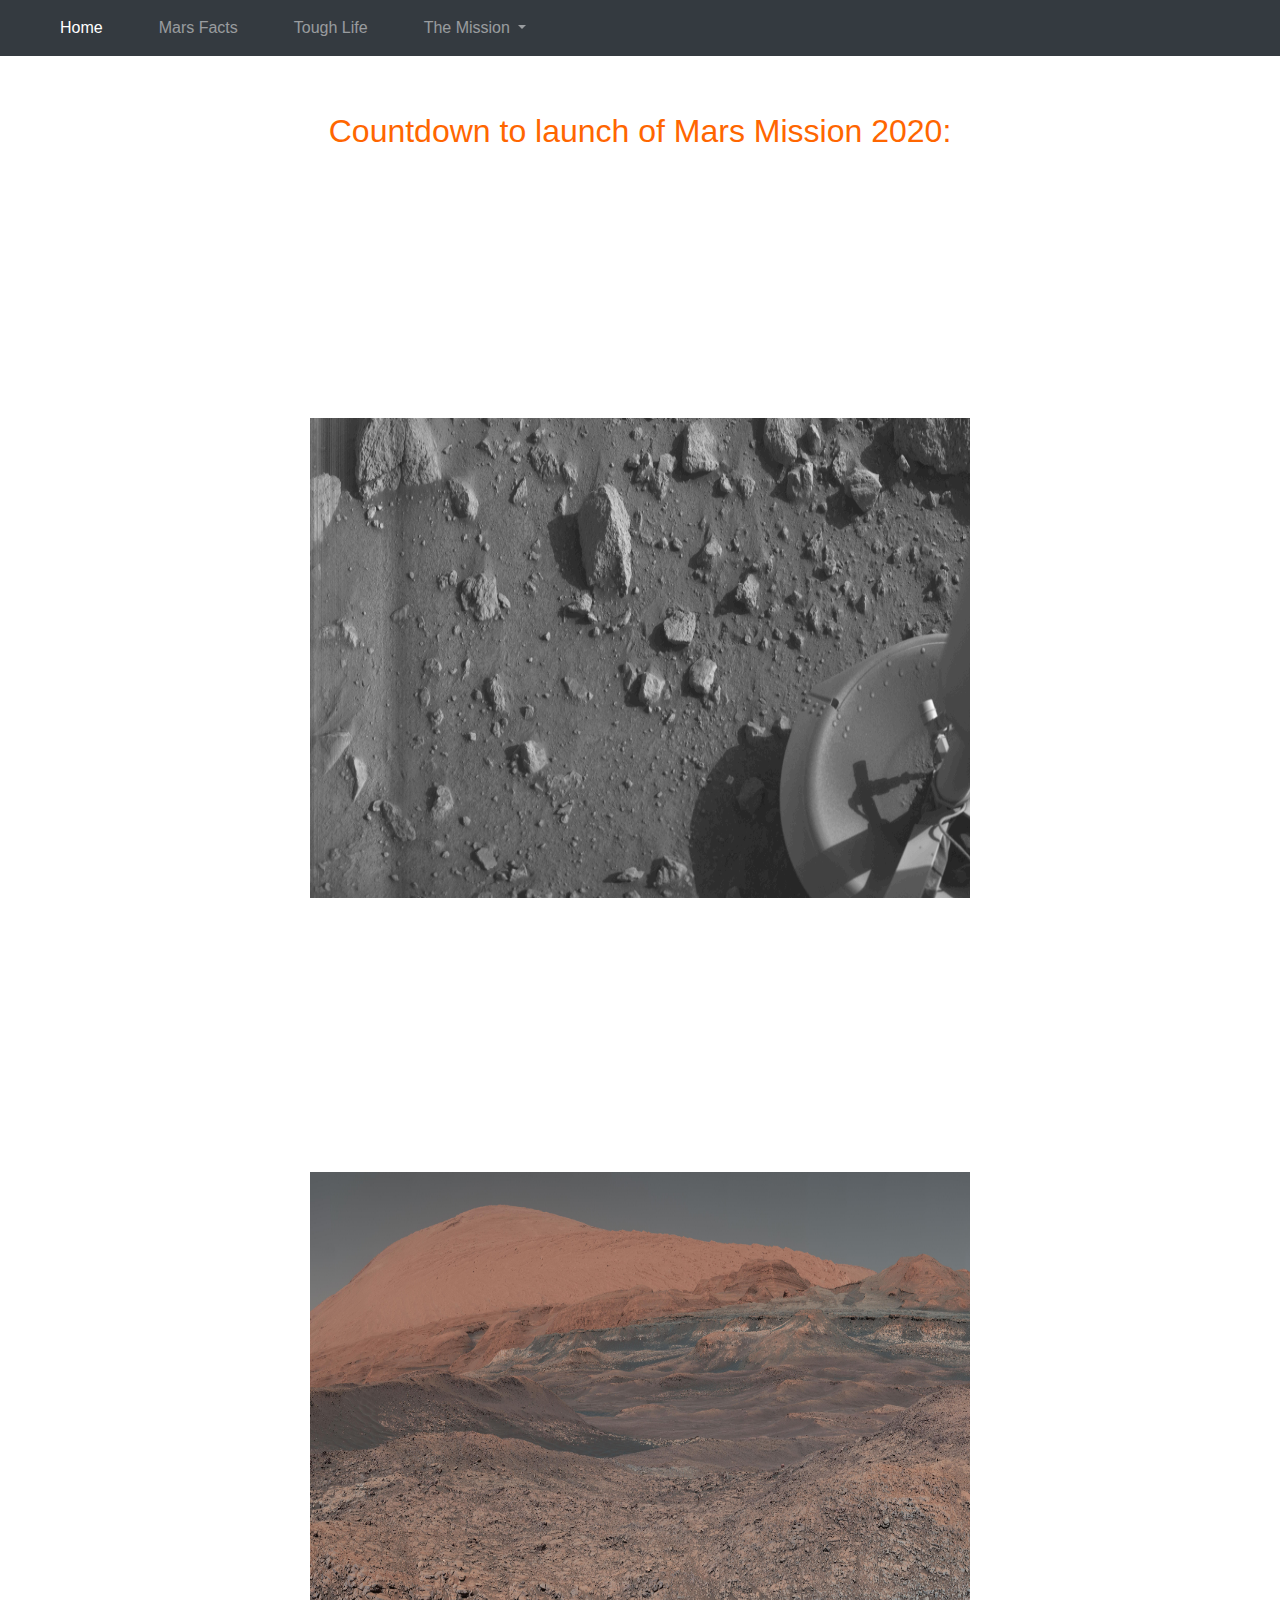
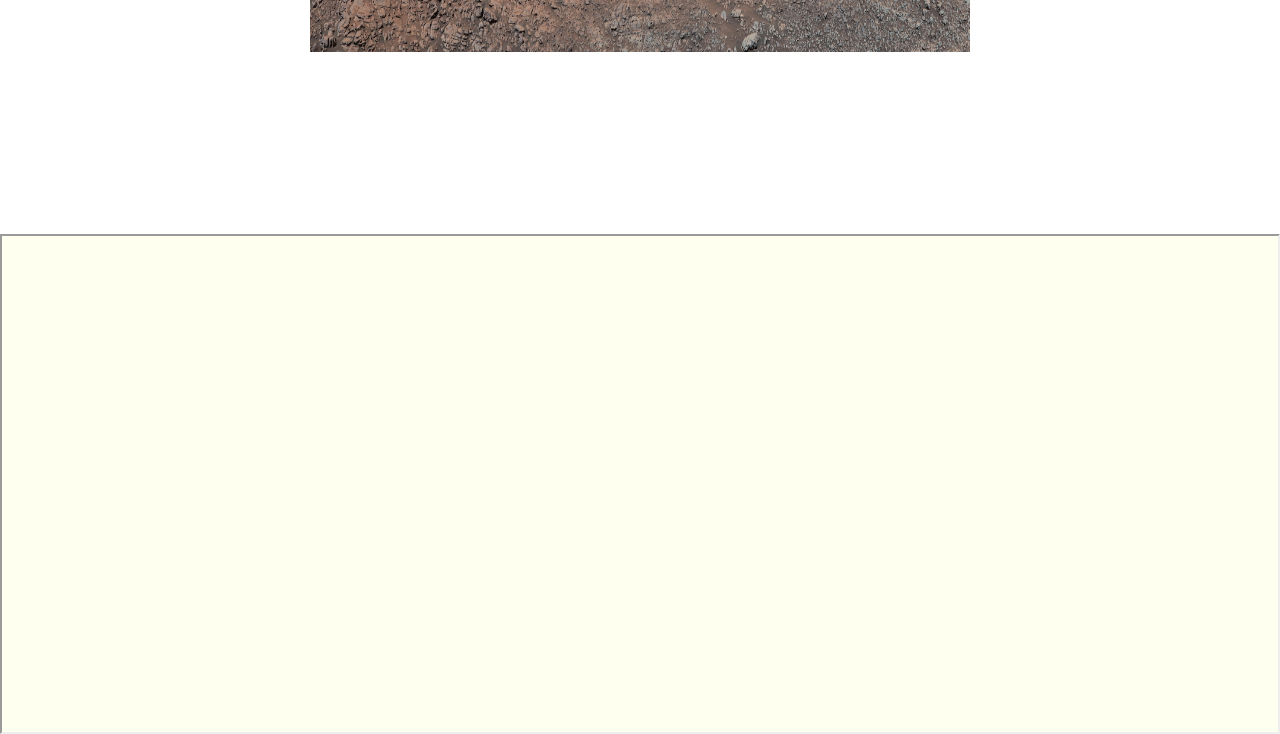
<file: Exploration.html>
<!DOCTYPE html>
<html lang="eng">
  <head>
    <meta charset="utf-8">
    <meta http-equiv="X-UA-Compatible" content="IE=edge">
    <meta name="viewport" content="width=device-width, initial-scale=1" "shrink-to-fit=yes">

    <title>Error 303 Life not found</title>

    <!-- Styles: Bootstrap, then CSS on top -->
    <link rel="stylesheet" href="https://stackpath.bootstrapcdn.com/bootstrap/4.1.3/css/bootstrap.min.css" crossorigin="anonymous">
    <link rel="stylesheet" type="text/css" href="./Mission_styles.css">
  </head>

  <body>
    <!-- add the navogation bar with bootstrap -->
    <nav class="navbar navbar-expand-lg navbar-dark bg-dark">
      <a class="navbar-brand" href="#"></a>
      <button class="navbar-toggler" type="button" data-toggle="collapse" data-target="#navbarSupportedContent" aria-controls="navbarSupportedContent" aria-expanded="false" aria-label="Toggle navigation">
        <span class="navbar-toggler-icon"></span>
      </button>

      <div class="collapse navbar-collapse" id="navbarSupportedContent">
        <ul class="navbar-nav mr-auto">
          <li class="nav-item active">
            <a class="nav-link" href="./index.html">Home</a>
          </li>
          <li class="nav-item">
            <a class="nav-link" href="./Mars.html">Mars Facts</a>
          </li>
          <li clas= "nav-item">
            <a class="nav-link" href="./Life.html">Tough Life </a>
          </li>
          <li class="nav-item dropdown">
            <a class="nav-link dropdown-toggle" href="#" id="navbarDropdown" role="button" data-toggle="dropdown" aria-haspopup="true" aria-expanded="false">
              The Mission
            </a>
            <div class="dropdown-menu" aria-labelledby="navbarDropdown">
              <a class="dropdown-item" href="./Exploration.html">Exploration<span class="sr-only">(current)</span></a>
              <a class="dropdown-item" href="./Terraforming.html">Terraformation</a>
              <div class="dropdown-divider"></div>
              <a class="dropdown-item" href="./Subscription.html">Subscribe for Mission Updates!</a>
            </div>
          </li>
        </ul>
      </div>
    </nav>


    <div>
      <h2>Humanity's mission to explore Mars</h2>

      <!-- Countdown to launch -->
      <h4> Countdown to launch of Mars Mission 2020: </h4>
      <h4 id="launch countdown"></h4>

      <script>
        // Set the date we're counting down to
        var countDownDate = new Date("Jul 17, 2020 21:00:00").getTime();

        // Update the count down every 1 second
        var x = setInterval(function() {

        // Get today's date and time
        var now = new Date().getTime();

        // Find the distance between now and the count down date
        var distance = countDownDate - now;

        // Time calculations for days, hours, minutes and seconds
        var days = Math.floor(distance / (1000 * 60 * 60 * 24));
        var hours = Math.floor((distance % (1000 * 60 * 60 * 24)) / (1000 * 60 * 60));
        var minutes = Math.floor((distance % (1000 * 60 * 60)) / (1000 * 60));
        var seconds = Math.floor((distance % (1000 * 60)) / 1000);

        // Display the result in the element with id="demo"
        document.getElementById("launch countdown").innerHTML = days + "d " + hours + "h "
        + minutes + "m " + seconds + "s ";

        // When the count down is finished, write result
        if (distance < 0) {
          clearInterval(x);
          document.getElementById("launch countdown").innerHTML = "LIFTOFF!";
          }
        }, 1000);
      </script>


    </div>

    <div>
      <p>
        Let's face it. Mars has always fascinated us.
        <br>
        <br>
        It took some serious technological advancements to seriously consider a visit to Mars, though.
        <br>
        Since the launch of the first attempted mission to fly by Mars in 1960
        by the Soviet Union, there has been a multitude of further mission to
        explore the red planet. While many of these missions failed, there
        have by now been many successful steps to further our knowledge.
        <br>
        <br>
        Notably, the first human product to land on Mars, the Mars 3 lander in 1971, sadly
        lost contact to Earth only seconds after it landed and started to transmit. Also
        in 1971, the first fully successful orbiter, Mariner 9, was deactivated after an
        astonishing 516 days in Mars' orbit.
        <br>
        The first solid data transmission from the surface of Mars was brought to us
        by the Viking 1 lander in 1975. This gave us the <i> very first clear image </i>
        from the surface of the red planet - albeit in black & white.
        <img src="Mars_Viking.png" alt="Viking 1 first ever picture">
        <br>
        <br>
        Overall, 19 missions have successfully explored Mars and 8 exploratory sondes are still operational.
        <br>
        <br>
        Of course, the most beloved of these are the famous Mars rovers, sturdy looking vehicles that
        fearlessly explore the territory, sending home sme truly otherworldly imagery:
        </p>

      <img src="rover1.jpg" alt="panoroma">

        <br>
        And it doesn't end here! The next missions are already being planned. The newest, Rosalind Franklin, will launch in July 2020!

        <br>
        While we wait, why not explore the surface of Mars yourself, using Google Mars:
        </p>

<div class="contrast">
        <iframe id="inlineFrame Google Mars"
          title="Inline Frame Google Mars"
          width=100%
          height="500"
          background="grey"
          src="https://www.google.com/mars/#lat=-8.285436&lon=-95.392086">
        </iframe>
</div>
    </div>

</body>

</html>
</file>
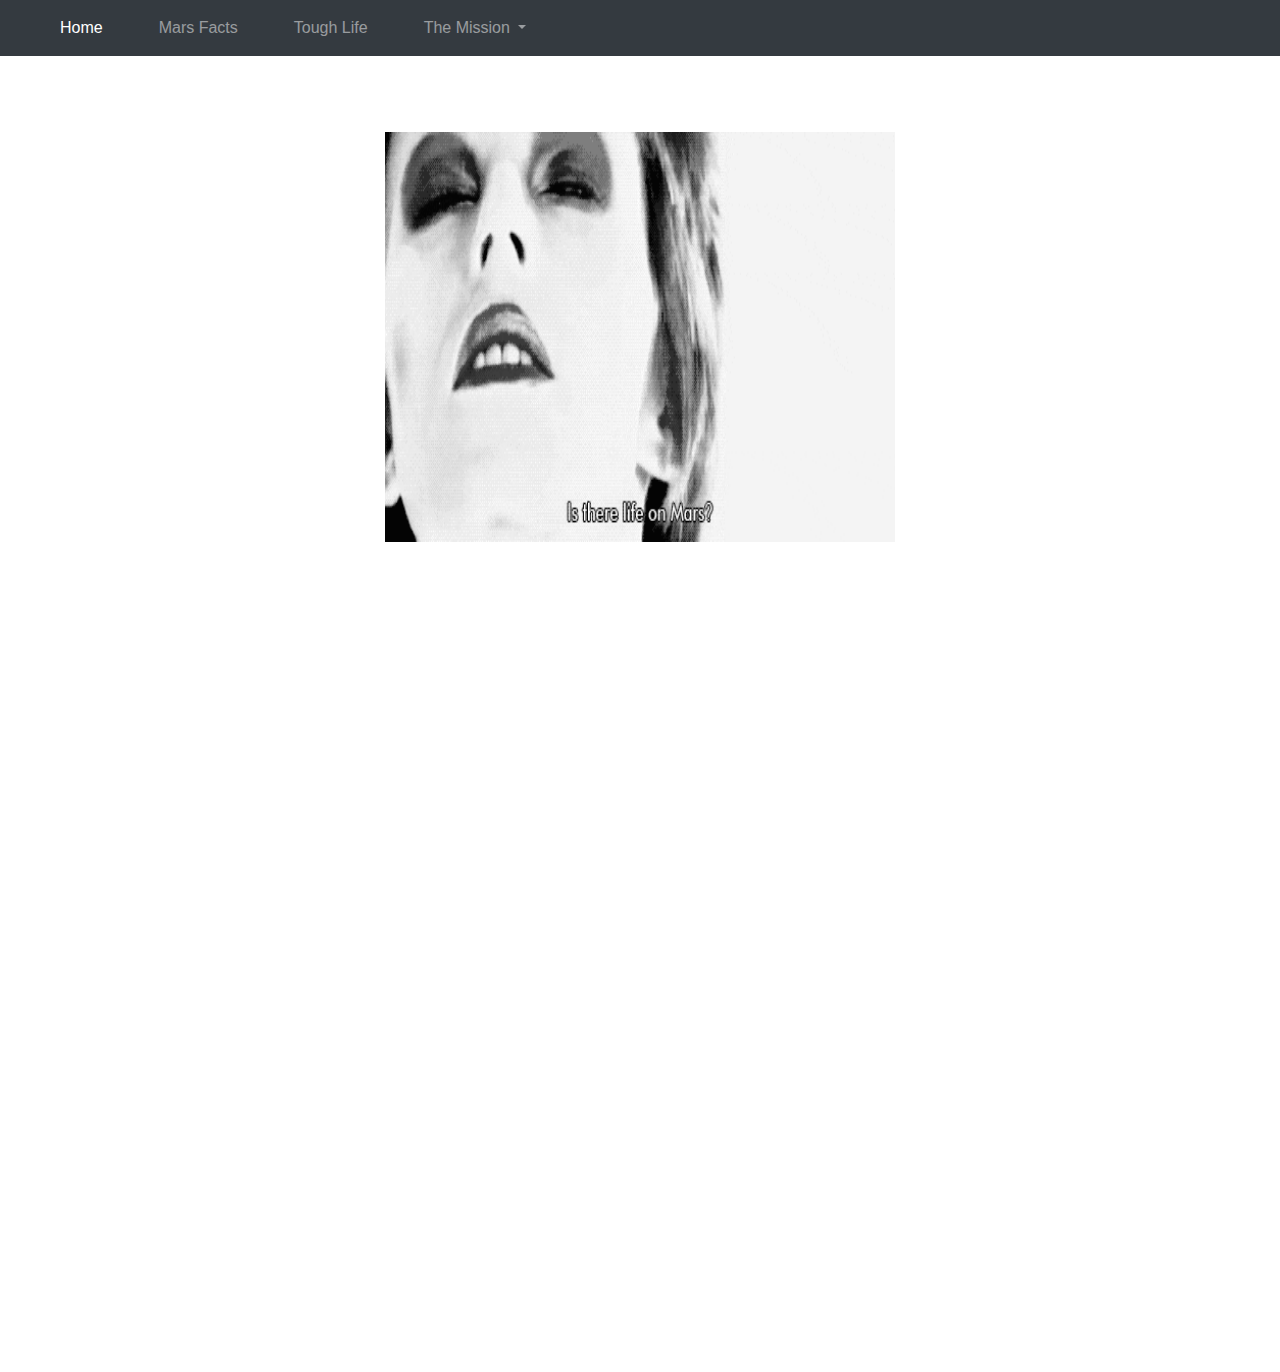
<file: Life.html>
<!DOCTYPE html>
<html lang="eng">
  <head>
    <meta charset="utf-8">
    <meta http-equiv="X-UA-Compatible" content="IE=edge">
    <meta name="viewport" content="width=device-width, initial-scale=1" "shrink-to-fit=yes">

    <title>Error 303 Life not found</title>

    <!-- Styles: Bootstrap, then CSS on top -->
    <link rel="stylesheet" href="https://stackpath.bootstrapcdn.com/bootstrap/4.1.3/css/bootstrap.min.css" crossorigin="anonymous">
    <link rel="stylesheet" type="text/css" href="./Life_styles.css">
  </head>

  <body>
    <!-- add the navogation bar with bootstrap -->
    <nav class="navbar navbar-expand-lg navbar-dark bg-dark">
      <a class="navbar-brand" href="#"></a>
      <button class="navbar-toggler" type="button" data-toggle="collapse" data-target="#navbarSupportedContent" aria-controls="navbarSupportedContent" aria-expanded="false" aria-label="Toggle navigation">
        <span class="navbar-toggler-icon"></span>
      </button>

      <div class="collapse navbar-collapse" id="navbarSupportedContent">
        <ul class="navbar-nav mr-auto">
          <li class="nav-item active">
            <a class="nav-link" href="./index.html">Home </a>
          </li>
          <li class="nav-item">
            <a class="nav-link" href="./Mars.html">Mars Facts</a>
          </li>
          <li clas= "nav-item">
            <a class="nav-link" href="./Life.html">Tough Life <span class="sr-only">(current)</span></a>
          </li>
          <li class="nav-item dropdown">
            <a class="nav-link dropdown-toggle" href="#" id="navbarDropdown" role="button" data-toggle="dropdown" aria-haspopup="true" aria-expanded="false">
              The Mission
            </a>
            <div class="dropdown-menu" aria-labelledby="navbarDropdown">
              <a class="dropdown-item" href="./Exploration.html">Exploration</a>
              <a class="dropdown-item" href="./Terraforming.html.html">Terraformation</a>
              <div class="dropdown-divider"></div>
              <a class="dropdown-item" href="./Subscription.html">Subscribe for Mission Updates!</a>
            </div>
          </li>
        </ul>
      </div>
    </nav>


    <div>
      <h2>Is there life on Mars?</h2>

      <img src="bowie.gif" alt="Bowie">

    </div>

    <div>
      <p>
        A planetary body that is capable of hosting life is habitable.
        So how does NASA define a habitability?
        <br>
        <br>
        According to NASA, a planet or moon that can support life must at least have
        <br>
        <i> "extended regions of liquid water, conditions favorable for the assembly
        of complex organic molecules, and energy sources to sustain metabolism" </i>
        <br>
        <br>
        <br>
        Or course, in order to fulfil these minimum requirements, the planetary
        body in question must be at a reasonable distance from the nearest star.
        Not too close - in which case the surface would be too hot - and not too
        far away - making it too freezing; in short, the temperature and thus the
        distance to the corresponding star must be <i> just right</i>.
        Does this sound weirdly familiar and bring you back to your childhood
        and a certain stories about three bears and a Shirley-Temple-esque heroine
        with very refined tastes? Well it certainly did remind scientists of little
        Goldilocks and they subsequently dubbed the habitable zone in a stars orbit
        in which liquid water could exist the "Goldilocks Zone".
        <br>
        <br>
        Alright. Now let's assume we have such a planet, which, like the Earth or
        Mars, is at <i> just the right temperature</i>.
        <br>
        <br>
        The next reasonable step is to look for water, of course. But why?
        Well, let's take a look at the system we know most about. Our own Earth.
        Water is abundant. And one striking insight is that whenever you find water -
        with the gratifying exception of bottled water - chance are you will also
        life. This doesn't only hold true for moderately tempered water but also
        for steaming hot water erupting from the surface driven by volcanic activity
        or ice on the poles. There is a fantastic article
        <a href="https://www.livescience.com/52332-why-is-water-needed-for-life.html">here</a>,
        which gives you a thorough idea of the importance of water.
        <br>
        <br>
        So ... is there water on Mars? Well, this is one of the questions the <a href="">Mars rovers</a>
        are trying to find out.
        <br>
        But what kind of organisms would be capable of surviving the rough conditions
        on a planet so far away from the one they evolved on?
        <br>
        There are a couple of forces to be reckoned with on our planet itself whose
        evolutionary history predispose them for the life on the edge.
        There are bacteria braving boiling waters, by protecting themselves with
        elaborate biological precautions. All sorts of creatures have adapted their
        physiology to the conditions in the deep sea, a place with excessive pressure,
        a distinct lack of sunlight and extremely low oxygen levels - describing
        all their adaptations would warrant an article on its own.
        Many of you may have heard of the world's toughest bear - albeit tiny, the
        microscopic tardigrade has a clever strategy: If conditions become unfavourable
        (and I mean really unfavourable), it turns into its extreme hibernation shape,
        switches off its metabolism and thus manages to withstand temperatures close
        absolute zero, the vacuum of space, a century of drought and even extreme radiation.
        But even this is nothing. The site of 1986's nuclear catastrophe, Chernobyl,
        hosts masses of incredible black fungal colonies which not only survive the huge
        amounts of radiation, but <i>feed on it</i>.
        <br>
        You can see ... life is tough. As long as a planetary body offers the minimum requirements
        for life, you can assume that we would manage to get life to establish there.

      </p>

    </div>

</body>

</html>
</file>
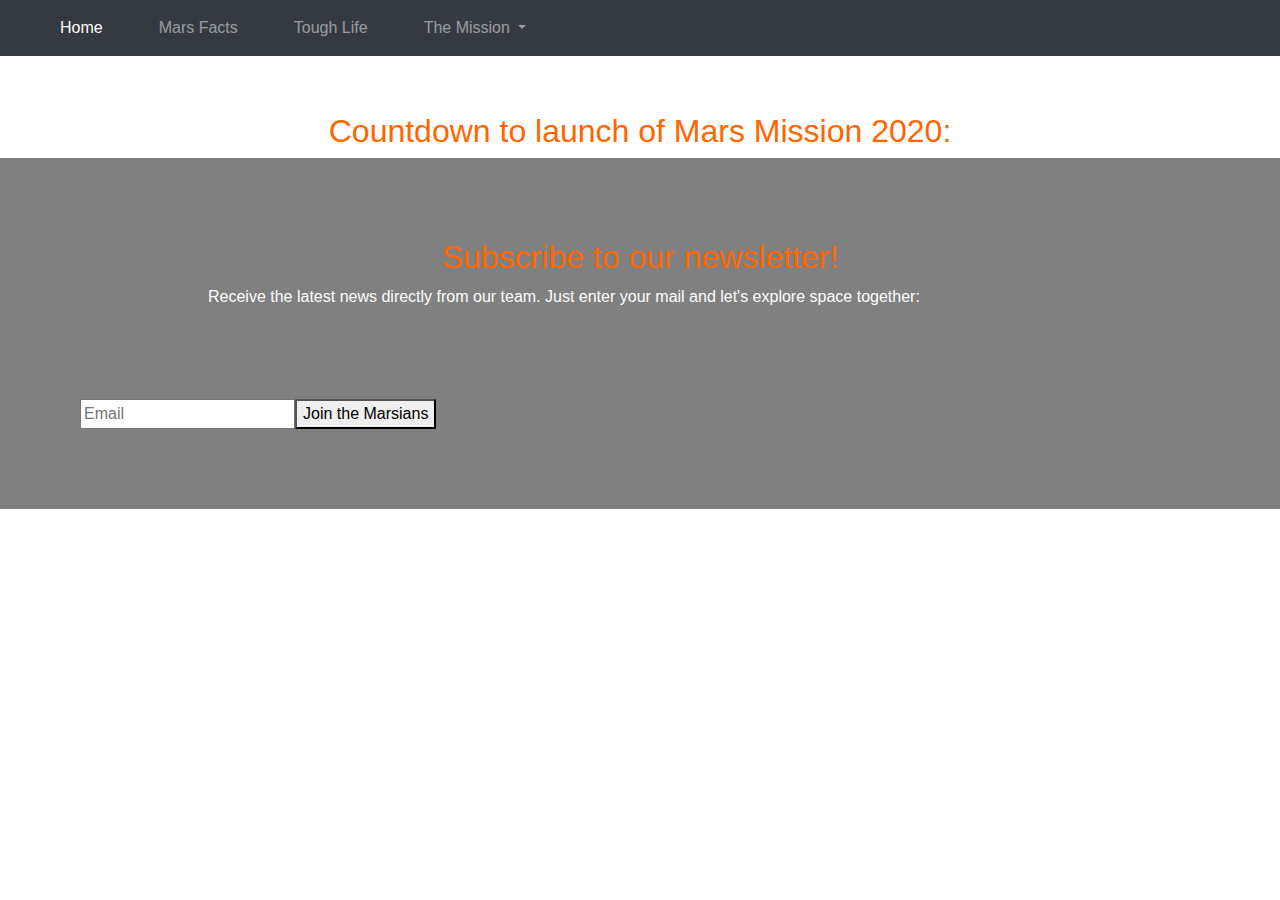
<file: Subscription.html>
<!DOCTYPE html>
<html lang="eng">
  <head>
    <meta charset="utf-8">
    <meta http-equiv="X-UA-Compatible" content="IE=edge">
    <meta name="viewport" content="width=device-width, initial-scale=1" "shrink-to-fit=yes">

    <title>Error 303 Life not found</title>

    <!-- Styles: Bootstrap, then CSS on top -->
    <link rel="stylesheet" href="https://stackpath.bootstrapcdn.com/bootstrap/4.1.3/css/bootstrap.min.css" crossorigin="anonymous">
    <link rel="stylesheet" type="text/css" href="./Mission_styles.css">
  </head>

  <body>
    <!-- add the navogation bar with bootstrap -->
    <nav class="navbar navbar-expand-lg navbar-dark bg-dark">
     <a class="navbar-brand" href="#"></a>
     <button class="navbar-toggler" type="button" data-toggle="collapse" data-target="#navbarSupportedContent" aria-controls="navbarSupportedContent" aria-expanded="false" aria-label="Toggle navigation">
       <span class="navbar-toggler-icon"></span>
     </button>

     <div class="collapse navbar-collapse" id="navbarSupportedContent">
       <ul class="navbar-nav mr-auto">
         <li class="nav-item active">
           <a class="nav-link" href="./index.html">Home </a>
         </li>
         <li class="nav-item">
           <a class="nav-link" href="./Mars.html">Mars Facts</a>
         </li>
         <li clas= "nav-item">
           <a class="nav-link" href="./Life.html">Tough Life</a>
         </li>
         <li class="nav-item dropdown">
           <a class="nav-link dropdown-toggle" href="#" id="navbarDropdown" role="button" data-toggle="dropdown" aria-haspopup="true" aria-expanded="false">
             The Mission
           </a>
           <div class="dropdown-menu" aria-labelledby="navbarDropdown">
             <a class="dropdown-item" href="./Exploration.html">Exploration</a>
             <a class="dropdown-item" href="./Terraforming.html">Terraformation</a>
             <div class="dropdown-divider"></div>
             <a class="dropdown-item" href="./Subscription.html">Subscribe for Mission Updates!<span class="sr-only">(current)</span></a>
           </div>
         </li>
       </ul>
     </div>
   </nav>


    <div>
      <h2>Stay updated about the newest Mars Mission!</h2>

      <!-- Countdown to launch -->
      <h4> Countdown to launch of Mars Mission 2020: </h4>
      <h4 id="launch countdown"></h4>

      <script>
        // Set the date we're counting down to
        var countDownDate = new Date("Jul 17, 2020 21:00:00").getTime();

        // Update the count down every 1 second
        var x = setInterval(function() {

        // Get today's date and time
        var now = new Date().getTime();

        // Find the distance between now and the count down date
        var distance = countDownDate - now;

        // Time calculations for days, hours, minutes and seconds
        var days = Math.floor(distance / (1000 * 60 * 60 * 24));
        var hours = Math.floor((distance % (1000 * 60 * 60 * 24)) / (1000 * 60 * 60));
        var minutes = Math.floor((distance % (1000 * 60 * 60)) / (1000 * 60));
        var seconds = Math.floor((distance % (1000 * 60)) / 1000);

        // Display the result in the element with id="demo"
        document.getElementById("launch countdown").innerHTML = days + "d " + hours + "h "
        + minutes + "m " + seconds + "s ";

        // When the count down is finished, write result
        if (distance < 0) {
          clearInterval(x);
          document.getElementById("launch countdown").innerHTML = "LIFTOFF!";
          }
        }, 1000);
      </script>

    </div>

        <div class="simple-subscription-form">
          <form>
            <h5>Subscribe to our newsletter!</h5>
            <p>Receive the latest news directly from our team. Just enter your mail and let's explore space together:</p>
            <div class="input-group">
              <span class="input-group-label">
                <i class="fa fa-envelope"></i>
              </span>
              <input class="input-group-field" type="email" placeholder="Email" required>
              <button class="button">Join the Marsians</button>
          </form>
        </div>


</body>

</html>
</file>
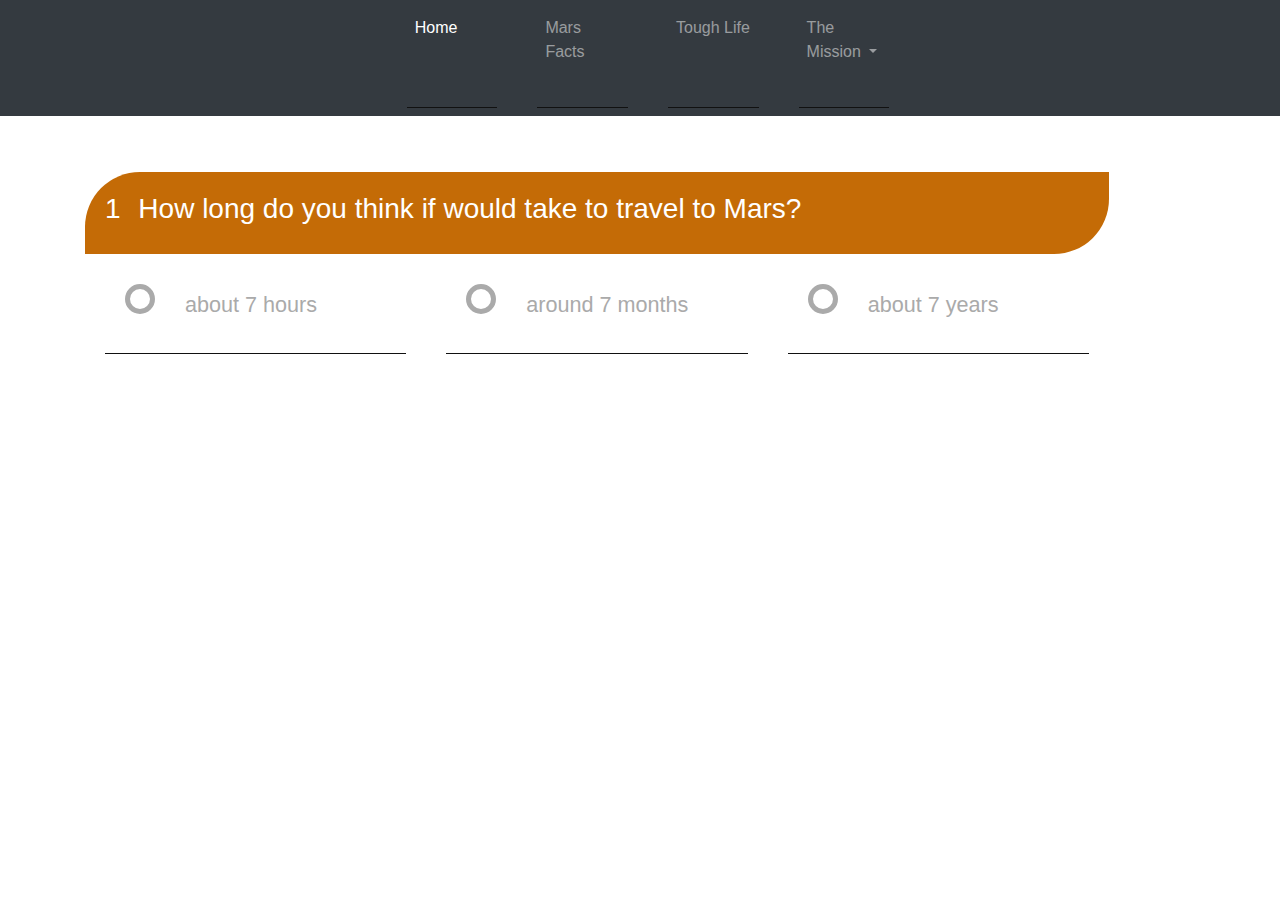
<file: Terraforming.html>
<!DOCTYPE html>
<html lang="eng">
  <head>
    <meta charset="utf-8">
    <meta http-equiv="X-UA-Compatible" content="IE=edge">
    <meta name="viewport" content="width=device-width, initial-scale=1" "shrink-to-fit=yes">

    <title>Error 303 Life not found</title>

    <!-- Styles: Bootstrap, then CSS on top, in this case also jquery for quiz -->
    <link href="https://maxcdn.bootstrapcdn.com/bootstrap/4.1.3/css/bootstrap.min.css" rel="stylesheet" id="bootstrap-css">
    <script src="https://maxcdn.bootstrapcdn.com/bootstrap/4.1.3/js/bootstrap.min.js"></script>
    <script src="https://code.jquery.com/jquery-1.11.1.min.js"></script>
    <link rel="stylesheet" type="text/css" href="./Terraforming_styles.css">

    <script src="./script.js"></script>

  </head>

    <body>
      <!-- add the navogation bar with bootstrap -->
      <nav class="navbar navbar-expand-lg navbar-dark bg-dark">
       <a class="navbar-brand" href="#"></a>
       <button class="navbar-toggler" type="button" data-toggle="collapse" data-target="#navbarSupportedContent" aria-controls="navbarSupportedContent" aria-expanded="false" aria-label="Toggle navigation">
         <span class="navbar-toggler-icon"></span>
       </button>

       <div class="collapse navbar-collapse" id="navbarSupportedContent">
         <ul class="navbar-nav mr-auto">
           <li class="nav-item active">
             <a class="nav-link" href="./index.html">Home </a>
           </li>
           <li class="nav-item">
             <a class="nav-link" href="./Mars.html">Mars Facts</a>
           </li>
           <li clas= "nav-item">
             <a class="nav-link" href="./Life.html">Tough Life</a>
           </li>
           <li class="nav-item dropdown">
             <a class="nav-link dropdown-toggle" href="#" id="navbarDropdown" role="button" data-toggle="dropdown" aria-haspopup="true" aria-expanded="false">
               The Mission
             </a>
             <div class="dropdown-menu" aria-labelledby="navbarDropdown">
               <a class="dropdown-item" href="./Exploration.html">Exploration</a>
               <a class="dropdown-item" href="./Terraforming.html">Terraformation<span class="sr-only">(current)</span></a>
               <div class="dropdown-divider"></div>
               <a class="dropdown-item" href="./Subscription.html">Subscribe for Mission Updates!</a>
             </div>
           </li>
         </ul>
       </div>
     </nav>


    <div>
      <h2>Test yourself! Do you know how to terraform Mars?</h2>
    </div>

  <div class="container">
        <div class="row"><br><br>
            <div class="col-sm-8 col-sm-offset-2">
                <div class="loader">
                    <div class="col-xs-3 col-xs-offset-5">
                    </div>

                    <div id="quiz">

                        <div class="question">
                            <h3><span class="label label-warning" id="qid">1</span>
                            <span id="question"> How long do you think if would take to travel to Mars?</span>
                            </h3>
                        </div>
                        <ul>
                          <li>
                            <input type="radio" id="f-option" name="selector" value="1">
                            <label for="f-option" class="element-animation">about 7 hours</label>
                            <div class="check"></div>
                          </li>

                          <li>
                            <input type="radio" id="s-option" name="selector" value="2">
                            <label for="s-option" class="element-animation">around 7 months</label>
                            <div class="check"><div class="inside"></div></div>
                          </li>

                          <li>
                            <input type="radio" id="t-option" name="selector" value="3">
                            <label for="t-option" class="element-animation">about 7 years</label>
                            <div class="check"><div class="inside"></div></div>
                          </li>
                        </ul>
                    </div>
                </div>
                <div class="text-muted">
                    <span id="answer"></span>
                </div>

            </div>
        </div>
        <div class="row">
            <div class="col-sm-8 col-sm-offset-2">
                <div id="result-of-question" class="pulse animated" style="display: none;">
                    <span id="totalCorrect" class="pull-right"></span>
                    <table class="table table-hover table-responsive" >
                        <thead>
                            <tr>
                                <th>Question No.</th>
                                <th>Our answer</th>
                                <th>Your answer</th>
                                <th>Result</th>
                            </tr>
                        </thead>
                        <tbody id="quizResult"></tbody>
                    </table>
                </div>
            </div>
        </div>
    </div>

</body>
</html>
</file>
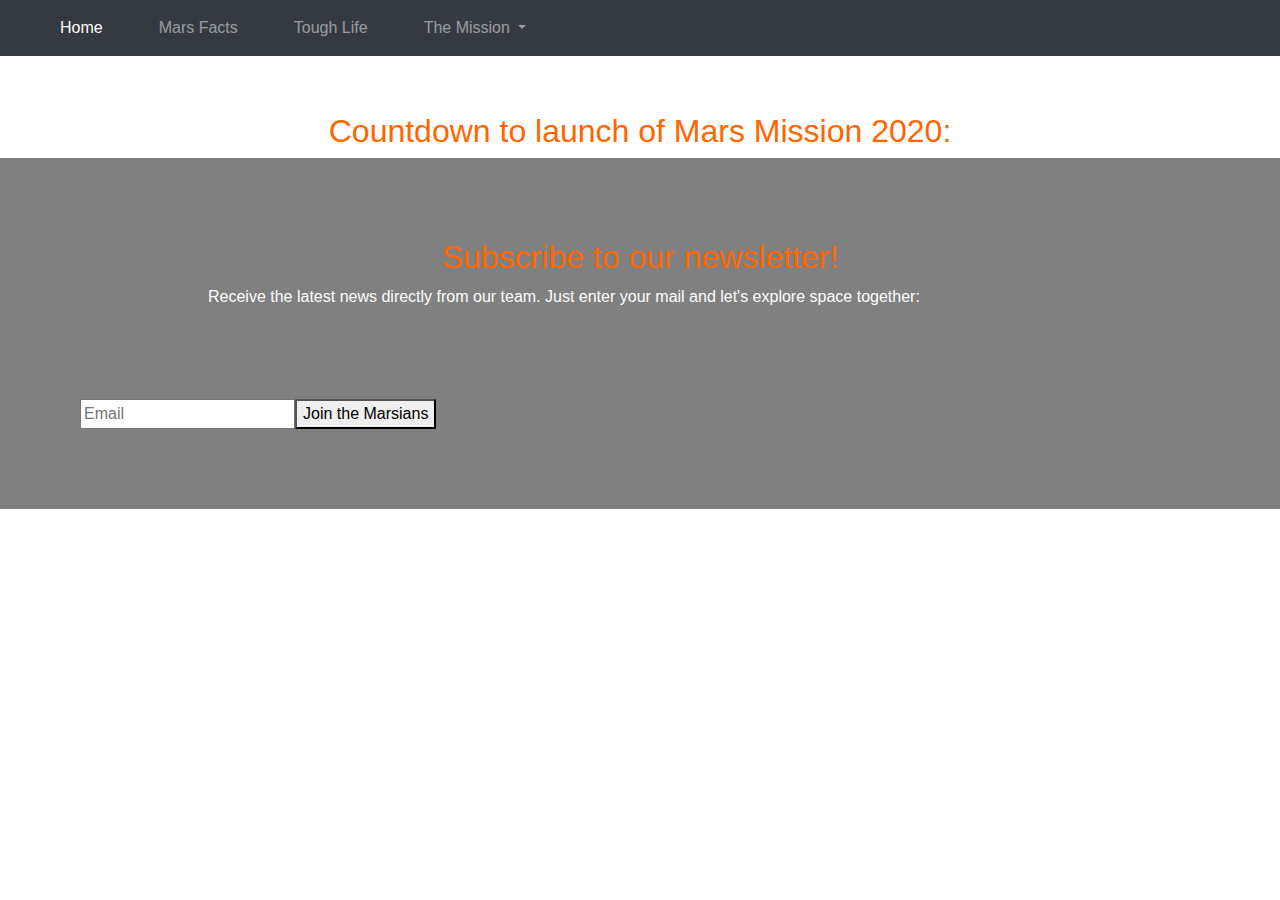
<file: Mission/Subscription.html>
<!DOCTYPE html>
<html lang="eng">
  <head>
    <meta charset="utf-8">
    <meta http-equiv="X-UA-Compatible" content="IE=edge">
    <meta name="viewport" content="width=device-width, initial-scale=1" "shrink-to-fit=yes">

    <title>Error 303 Life not found</title>

    <!-- Styles: Bootstrap, then CSS on top -->
    <link rel="stylesheet" href="https://stackpath.bootstrapcdn.com/bootstrap/4.1.3/css/bootstrap.min.css" crossorigin="anonymous">
    <link rel="stylesheet" type="text/css" href="./Mission_styles.css">
  </head>

  <body>
    <!-- add the navogation bar with bootstrap -->
    <nav class="navbar navbar-expand-lg navbar-dark bg-dark">
     <a class="navbar-brand" href="#"></a>
     <button class="navbar-toggler" type="button" data-toggle="collapse" data-target="#navbarSupportedContent" aria-controls="navbarSupportedContent" aria-expanded="false" aria-label="Toggle navigation">
       <span class="navbar-toggler-icon"></span>
     </button>

     <div class="collapse navbar-collapse" id="navbarSupportedContent">
       <ul class="navbar-nav mr-auto">
         <li class="nav-item active">
           <a class="nav-link" href="astrobiology_website/Index.html">Home </a>
         </li>
         <li class="nav-item">
           <a class="nav-link" href="astrobiology_website/Mars/Mars.html">Mars Facts</a>
         </li>
         <li clas= "nav-item">
           <a class="nav-link" href="astrobiology_website/Life/Life.html">Tough Life</a>
         </li>
         <li class="nav-item dropdown">
           <a class="nav-link dropdown-toggle" href="#" id="navbarDropdown" role="button" data-toggle="dropdown" aria-haspopup="true" aria-expanded="false">
             The Mission
           </a>
           <div class="dropdown-menu" aria-labelledby="navbarDropdown">
             <a class="dropdown-item" href="astrobiology_website/Mission/Exploration.html">Exploration</a>
             <a class="dropdown-item" href="astrobiology_website/Mission/Terraforming.html">Terraformation</a>
             <div class="dropdown-divider"></div>
             <a class="dropdown-item" href="astrobiology_website/Mission/Subscription.html">Subscribe for Mission Updates!<span class="sr-only">(current)</span></a>
           </div>
         </li>
       </ul>
     </div>
   </nav>


    <div>
      <h2>Stay updated about the newest Mars Mission!</h2>

      <!-- Countdown to launch -->
      <h4> Countdown to launch of Mars Mission 2020: </h4>
      <h4 id="launch countdown"></h4>

      <script>
        // Set the date we're counting down to
        var countDownDate = new Date("Jul 17, 2020 21:00:00").getTime();

        // Update the count down every 1 second
        var x = setInterval(function() {

        // Get today's date and time
        var now = new Date().getTime();

        // Find the distance between now and the count down date
        var distance = countDownDate - now;

        // Time calculations for days, hours, minutes and seconds
        var days = Math.floor(distance / (1000 * 60 * 60 * 24));
        var hours = Math.floor((distance % (1000 * 60 * 60 * 24)) / (1000 * 60 * 60));
        var minutes = Math.floor((distance % (1000 * 60 * 60)) / (1000 * 60));
        var seconds = Math.floor((distance % (1000 * 60)) / 1000);

        // Display the result in the element with id="demo"
        document.getElementById("launch countdown").innerHTML = days + "d " + hours + "h "
        + minutes + "m " + seconds + "s ";

        // When the count down is finished, write result
        if (distance < 0) {
          clearInterval(x);
          document.getElementById("launch countdown").innerHTML = "LIFTOFF!";
          }
        }, 1000);
      </script>

    </div>

        <div class="simple-subscription-form">
          <form>
            <h5>Subscribe to our newsletter!</h5>
            <p>Receive the latest news directly from our team. Just enter your mail and let's explore space together:</p>
            <div class="input-group">
              <span class="input-group-label">
                <i class="fa fa-envelope"></i>
              </span>
              <input class="input-group-field" type="email" placeholder="Email" required>
              <button class="button">Join the Marsians</button>
          </form>
        </div>


</body>

</html>
</file>
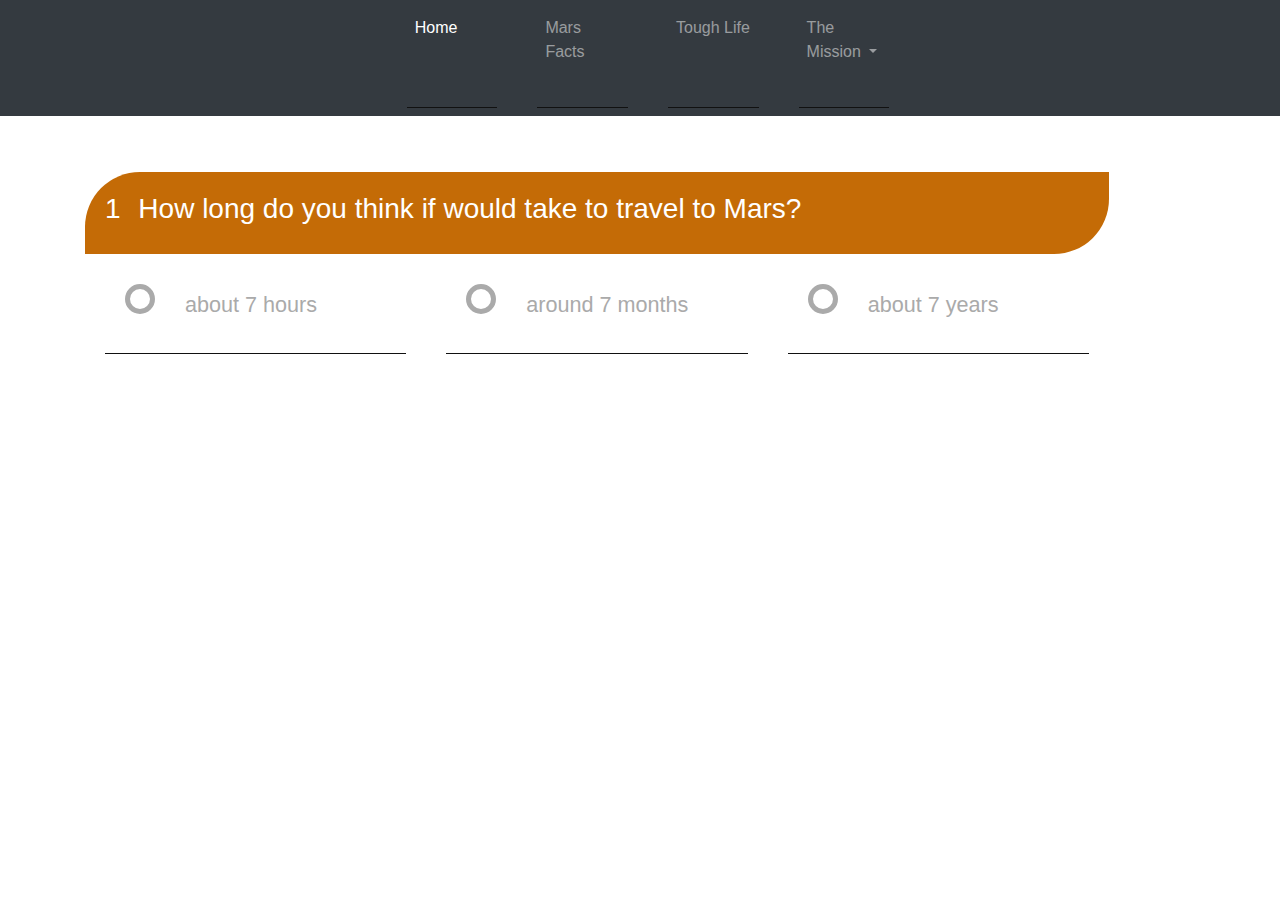
<file: Mission/Terraforming.html>
<!DOCTYPE html>
<html lang="eng">
  <head>
    <meta charset="utf-8">
    <meta http-equiv="X-UA-Compatible" content="IE=edge">
    <meta name="viewport" content="width=device-width, initial-scale=1" "shrink-to-fit=yes">

    <title>Error 303 Life not found</title>

    <!-- Styles: Bootstrap, then CSS on top, in this case also jquery for quiz -->
    <link href="https://maxcdn.bootstrapcdn.com/bootstrap/4.1.3/css/bootstrap.min.css" rel="stylesheet" id="bootstrap-css">
    <script src="https://maxcdn.bootstrapcdn.com/bootstrap/4.1.3/js/bootstrap.min.js"></script>
    <script src="https://code.jquery.com/jquery-1.11.1.min.js"></script>
    <link rel="stylesheet" type="text/css" href="./Terraforming_styles.css">

    <script src="./script.js"></script>

  </head>

    <body>
      <!-- add the navogation bar with bootstrap -->
      <nav class="navbar navbar-expand-lg navbar-dark bg-dark">
       <a class="navbar-brand" href="#"></a>
       <button class="navbar-toggler" type="button" data-toggle="collapse" data-target="#navbarSupportedContent" aria-controls="navbarSupportedContent" aria-expanded="false" aria-label="Toggle navigation">
         <span class="navbar-toggler-icon"></span>
       </button>

       <div class="collapse navbar-collapse" id="navbarSupportedContent">
         <ul class="navbar-nav mr-auto">
           <li class="nav-item active">
             <a class="nav-link" href="astrobiology_website/Index.html">Home </a>
           </li>
           <li class="nav-item">
             <a class="nav-link" href="astrobiology_website/Mars/Mars.html">Mars Facts</a>
           </li>
           <li clas= "nav-item">
             <a class="nav-link" href="astrobiology_website/Life/Life.html">Tough Life</a>
           </li>
           <li class="nav-item dropdown">
             <a class="nav-link dropdown-toggle" href="#" id="navbarDropdown" role="button" data-toggle="dropdown" aria-haspopup="true" aria-expanded="false">
               The Mission
             </a>
             <div class="dropdown-menu" aria-labelledby="navbarDropdown">
               <a class="dropdown-item" href="astrobiology_website/Mission/Exploration.html">Exploration</a>
               <a class="dropdown-item" href="astrobiology_website/Mission/Terraforming.html">Terraformation<span class="sr-only">(current)</span></a>
               <div class="dropdown-divider"></div>
               <a class="dropdown-item" href="astrobiology_website/Mission/Subscription.html">Subscribe for Mission Updates!</a>
             </div>
           </li>
         </ul>
       </div>
     </nav>


    <div>
      <h2>Test yourself! Do you know how to terraform Mars?</h2>
    </div>

  <div class="container">
        <div class="row"><br><br>
            <div class="col-sm-8 col-sm-offset-2">
                <div class="loader">
                    <div class="col-xs-3 col-xs-offset-5">
                    </div>

                    <div id="quiz">

                        <div class="question">
                            <h3><span class="label label-warning" id="qid">1</span>
                            <span id="question"> How long do you think if would take to travel to Mars?</span>
                            </h3>
                        </div>
                        <ul>
                          <li>
                            <input type="radio" id="f-option" name="selector" value="1">
                            <label for="f-option" class="element-animation">about 7 hours</label>
                            <div class="check"></div>
                          </li>

                          <li>
                            <input type="radio" id="s-option" name="selector" value="2">
                            <label for="s-option" class="element-animation">around 7 months</label>
                            <div class="check"><div class="inside"></div></div>
                          </li>

                          <li>
                            <input type="radio" id="t-option" name="selector" value="3">
                            <label for="t-option" class="element-animation">about 7 years</label>
                            <div class="check"><div class="inside"></div></div>
                          </li>
                        </ul>
                    </div>
                </div>
                <div class="text-muted">
                    <span id="answer"></span>
                </div>

            </div>
        </div>
        <div class="row">
            <div class="col-sm-8 col-sm-offset-2">
                <div id="result-of-question" class="pulse animated" style="display: none;">
                    <span id="totalCorrect" class="pull-right"></span>
                    <table class="table table-hover table-responsive" >
                        <thead>
                            <tr>
                                <th>Question No.</th>
                                <th>Our answer</th>
                                <th>Your answer</th>
                                <th>Result</th>
                            </tr>
                        </thead>
                        <tbody id="quizResult"></tbody>
                    </table>
                </div>
            </div>
        </div>
    </div>

</body>
</html>
</file>
<file: Mission_styles.css>
body{
/*Location of the image*/
  background-image: url(https://www.publicdomainpictures.net/pictures/10000/velka/starry-night-871287410454UmtH.jpg);
  color: rgb(255, 255, 255);
  font-family: helvetica;
  margin: 0;
}

div.navbar {
 min-height: 80px;
}

div {
  width:100vw;
}

h1, h2, h4 {
  text-align: center;
}

h1 {
  font-size:5em;
}

h2 {
  font-size:2.5em;
}

h3 {
  font-size:1em;
  font-style: normal;
}

h4 {
  font-size: 2em;
  color: rgb(255, 102, 0);
}

h5 {
  font-size: 2em;
  color: rgb(255, 102, 0);
  text-align: center;
}

img {
  width: 700px;
  height: 520px;
  display: flex;
  padding: 20px;
  margin: 0 auto;
  border-radius: 0px;
}

p {
  width: auto;
  margin: 0 10vw 10vh 10vw;
  font-size: 1em;
  text-align: left;
}

a {
  color: rgb(0,0,0);
}


ol {
  list-style: none;
  padding: 0;
  margin-bottom: 10%;
  font-size: 1em;
  justify-content: space-evenly;
  display: flex;
  margin: 0 10vw 10vh 10vw
}

li#lower{
  margin-top: 7%;
  margin-left: 21%;
}

li#lowest {
  margin-top: 14%;
  margin-left: 28%;
}

div.contrast {
  background-color: Ivory;
  color: black;
  display: flex;
  justify-content:center;
  align-items: center;
  flex-direction: column;
}

ul {
  list-style: none;
  display: flex;
}

li {
  margin: 0 20px;
  transition:0.6s ease;
}

li:hover {
  font-size: 1.2em;
  transition: 0.6s ease;
}

span {
  font-size: 5em;
}


.simple-subscription-form {
  background: grey;
  color: #fefefe;
  padding: 5rem;
  border-radius: 0;
  align-items: left;

}

.simple-subscription-form .button {
  margin-bottom: 0;
  border-radius: 0 0 0 0;
  align-items: center;
}
</file>
<file: Life_styles.css>
body{
/*Location of the image*/
  background-image: url(https://www.publicdomainpictures.net/pictures/10000/velka/starry-night-871287410454UmtH.jpg);
  color: rgb(255, 255, 255);
  font-family: helvetica;
  margin: 0;
}

div.navbar {
 min-height: 80px;
}

div {
  width:100vw;
}

h1, h2 {
  text-align: center;
}

h1 {
  font-size:5em;
}

h2 {
  font-size:2.5em;
}

h3 {
  font-size:2em;;
}

img {
  width: 550px;
  height: 450px;
  display: flex;
  padding: 20px;
  margin: 0 auto;
  border-radius: 0px;
}

p {
  width: auto;
  margin: 0 10vw 10vh 10vw;
  font-size: 1em;
  text-align: left;
  margin-left: auto;
}

a {
  color: rgb(255,255,255);
}


ol {
  list-style: none;
  padding: 0;
  margin-bottom: 10%;
  font-size: 1em;
  justify-content: space-evenly;
  display: flex;
  margin: 0 10vw 10vh 10vw
}

li#lower{
  margin-top: 7%;
  margin-left: 21%;
}

li#lowest {
  margin-top: 14%;
  margin-left: 28%;
}

div.contrast {
  background-color: DimGrey;
  color: black;
  display: flex;
  justify-content:center;
  align-items: center;
  flex-direction: column;
}

ul {
  list-style: none;
  display: flex;
}

li {
  margin: 0 20px;
  transition:0.6s ease;
}

li:hover {
  font-size: 1.2em;
  transition: 0.6s ease;
}

span {
  font-size: 5em;
}
</file>
<file: Terraforming_styles.css>
body{
/*Location of the image*/
  background-image: url(https://www.publicdomainpictures.net/pictures/10000/velka/starry-night-871287410454UmtH.jpg);
  color: rgb(255, 255, 255);
  font-family: helvetica;
  margin: 0;
}

div.navbar {
 min-height: 80px;
 justify-content: space-between;
 display: flex;
}

div {
  width:80vw;
}

h1, h2, h4 {
  text-align: center;
}

h1 {
  font-size:5em;
}

h2 {
  font-size:2.5em;
}



p {
  width: auto;
  margin: 0 10vw 10vh 10vw;
  font-size: 1em;
  text-align: left;
}

a {
  color: rgb(0,0,0);
}


ol {
  list-style: none;
  padding: 0;
  margin-bottom: 10%;
  font-size: 1em;
  justify-content: space-evenly;
  display: flex;
  margin: 0 10vw 10vh 10vw
}


ul {
  list-style: none;
  display: flex;
}

li {
  margin: 0 20px;
  transition:0.6s ease;
}

li:hover {
  font-size: 1.2em;
  transition: 0.6s ease;
}



/*----------quiz.css---------------*/


.loanParamsLoader {
    top: 143px;
    margin: auto;
    position: absolute;
    right: 17%;
    width: 135%;
}
.question{
    background: #c46b06;
    padding: 20px;
    color: #fff;
    border-bottom-right-radius: 55px;
    border-top-left-radius: 55px;
    align-self: flex-start;
}

#qid{
    margin-right: 10px;
    background-color: #c46b06;
    color: #fff;
}
.container ul{
  list-style: none;
  margin: 0;
  padding: 0;
}


ul li{
  color: #AAAAAA;
  display: block;
  position: relative;
  float: left;
  width: 100%;
  height: 100px;
  border-bottom: 1px solid #111111;
}

ul li input[type=radio]{
  position: absolute;
  visibility: hidden;
}

ul li label{
  display: block;
  position: relative;
  font-weight: 300;
  font-size: 1.35em;
  padding: 25px 25px 25px 80px;
  margin: 10px auto;
  height: 30px;
  z-index: 9;
  cursor: pointer;
  -webkit-transition: all 0.25s linear;
}

ul li:hover label{
    color: #FFFFFF;
}

ul li .check{
  display: block;
  position: absolute;
  border: 5px solid #AAAAAA;
  border-radius: 100%;
  height: 30px;
  width: 30px;
  top: 30px;
  left: 20px;
    z-index: 5;
    transition: border .25s linear;
    -webkit-transition: border .25s linear;
}

ul li:hover .check {
  border: 5px solid #FFFFFF;
}

ul li .check::before {
  display: block;
    position: absolute;
    content: '';
    border-radius: 100%;
    height: 14px;
    width: 14px;
    top: 3px;
    left: 3px;
  margin: auto;
    transition: background 0.25s linear;
    -webkit-transition: background 0.25s linear;
}

input[type=radio]:checked ~ .check {
  border: 5px solid #c46b06;
}

input[type=radio]:checked ~ .check::before{
  background: #c46b06;/*attr('data-background');*/
}

input[type=radio]:checked ~ label{
  color: #c46b06;
}

#result-of-question th{
  text-align: center;
    background: #c46b06;
    color: #fff;
    padding: 18px;
    font-size: 18px;
    border: none;
}
#result-of-question  td{
  text-align: center;
    color: #222;
    background-color: #fff;
    padding: 18px;
    font-size: 15px;
    font-weight: 600;
    border: 1px solid #c46b06;
}

#totalCorrect{
    color: #fff;
    background: #c46b06;
    padding: 22px 20px;
    border-radius: 1px;
    font-stretch: expanded;
    font-size: 28px;
    font-weight: bold;
    border-top-right-radius: 25px;
    border-top-left-radius: 25px;
}
#alert{
    /* Position fixed */
    position:fixed;
    /* Center it! */
    top: 50%;
    left: 50%;
    margin-top: -50px;
    margin-left: -100px;
}
/*----------riple bubble-----------------*/
ul {
    margin: 0 auto;
}
/*.ink styles - the elements which will create the ripple effect. The size and position of these elements will be set by the JS code. Initially these elements will be scaled down to 0% and later animated to large fading circles on user click.*/
.ink {
    display: inline;
    position: absolute;
    background: #c46b06;
    border-radius: 100%;
    transform: scale(0);
}
/*animation effect*/
.ink.animate {animation: ripple 0.65s linear;}
@keyframes ripple {
    /*scale the element to 250% to safely cover the entire link and fade it out*/
    100% {opacity: 0; transform: scale(2.5);}
}
</file>
<file: Mission/Mission_styles.css>
body{
/*Location of the image*/
  background-image: url(https://www.publicdomainpictures.net/pictures/10000/velka/starry-night-871287410454UmtH.jpg);
  color: rgb(255, 255, 255);
  font-family: helvetica;
  margin: 0;
}

div.navbar {
 min-height: 80px;
}

div {
  width:100vw;
}

h1, h2, h4 {
  text-align: center;
}

h1 {
  font-size:5em;
}

h2 {
  font-size:2.5em;
}

h3 {
  font-size:1em;
  font-style: normal;
}

h4 {
  font-size: 2em;
  color: rgb(255, 102, 0);
}

h5 {
  font-size: 2em;
  color: rgb(255, 102, 0);
  text-align: center;
}

img {
  width: 700px;
  height: 520px;
  display: flex;
  padding: 20px;
  margin: 0 auto;
  border-radius: 0px;
}

p {
  width: auto;
  margin: 0 10vw 10vh 10vw;
  font-size: 1em;
  text-align: left;
}

a {
  color: rgb(0,0,0);
}


ol {
  list-style: none;
  padding: 0;
  margin-bottom: 10%;
  font-size: 1em;
  justify-content: space-evenly;
  display: flex;
  margin: 0 10vw 10vh 10vw
}

li#lower{
  margin-top: 7%;
  margin-left: 21%;
}

li#lowest {
  margin-top: 14%;
  margin-left: 28%;
}

div.contrast {
  background-color: Ivory;
  color: black;
  display: flex;
  justify-content:center;
  align-items: center;
  flex-direction: column;
}

ul {
  list-style: none;
  display: flex;
}

li {
  margin: 0 20px;
  transition:0.6s ease;
}

li:hover {
  font-size: 1.2em;
  transition: 0.6s ease;
}

span {
  font-size: 5em;
}


.simple-subscription-form {
  background: grey;
  color: #fefefe;
  padding: 5rem;
  border-radius: 0;
  align-items: left;

}

.simple-subscription-form .button {
  margin-bottom: 0;
  border-radius: 0 0 0 0;
  align-items: center;
}
</file>
<file: Mission/Terraforming_styles.css>
body{
/*Location of the image*/
  background-image: url(https://www.publicdomainpictures.net/pictures/10000/velka/starry-night-871287410454UmtH.jpg);
  color: rgb(255, 255, 255);
  font-family: helvetica;
  margin: 0;
}

div.navbar {
 min-height: 80px;
 justify-content: space-between;
 display: flex;
}

div {
  width:80vw;
}

h1, h2, h4 {
  text-align: center;
}

h1 {
  font-size:5em;
}

h2 {
  font-size:2.5em;
}



p {
  width: auto;
  margin: 0 10vw 10vh 10vw;
  font-size: 1em;
  text-align: left;
}

a {
  color: rgb(0,0,0);
}


ol {
  list-style: none;
  padding: 0;
  margin-bottom: 10%;
  font-size: 1em;
  justify-content: space-evenly;
  display: flex;
  margin: 0 10vw 10vh 10vw
}


ul {
  list-style: none;
  display: flex;
}

li {
  margin: 0 20px;
  transition:0.6s ease;
}

li:hover {
  font-size: 1.2em;
  transition: 0.6s ease;
}



/*----------quiz.css---------------*/


.loanParamsLoader {
    top: 143px;
    margin: auto;
    position: absolute;
    right: 17%;
    width: 135%;
}
.question{
    background: #c46b06;
    padding: 20px;
    color: #fff;
    border-bottom-right-radius: 55px;
    border-top-left-radius: 55px;
    align-self: flex-start;
}

#qid{
    margin-right: 10px;
    background-color: #c46b06;
    color: #fff;
}
.container ul{
  list-style: none;
  margin: 0;
  padding: 0;
}


ul li{
  color: #AAAAAA;
  display: block;
  position: relative;
  float: left;
  width: 100%;
  height: 100px;
  border-bottom: 1px solid #111111;
}

ul li input[type=radio]{
  position: absolute;
  visibility: hidden;
}

ul li label{
  display: block;
  position: relative;
  font-weight: 300;
  font-size: 1.35em;
  padding: 25px 25px 25px 80px;
  margin: 10px auto;
  height: 30px;
  z-index: 9;
  cursor: pointer;
  -webkit-transition: all 0.25s linear;
}

ul li:hover label{
    color: #FFFFFF;
}

ul li .check{
  display: block;
  position: absolute;
  border: 5px solid #AAAAAA;
  border-radius: 100%;
  height: 30px;
  width: 30px;
  top: 30px;
  left: 20px;
    z-index: 5;
    transition: border .25s linear;
    -webkit-transition: border .25s linear;
}

ul li:hover .check {
  border: 5px solid #FFFFFF;
}

ul li .check::before {
  display: block;
    position: absolute;
    content: '';
    border-radius: 100%;
    height: 14px;
    width: 14px;
    top: 3px;
    left: 3px;
  margin: auto;
    transition: background 0.25s linear;
    -webkit-transition: background 0.25s linear;
}

input[type=radio]:checked ~ .check {
  border: 5px solid #c46b06;
}

input[type=radio]:checked ~ .check::before{
  background: #c46b06;/*attr('data-background');*/
}

input[type=radio]:checked ~ label{
  color: #c46b06;
}

#result-of-question th{
  text-align: center;
    background: #c46b06;
    color: #fff;
    padding: 18px;
    font-size: 18px;
    border: none;
}
#result-of-question  td{
  text-align: center;
    color: #222;
    background-color: #fff;
    padding: 18px;
    font-size: 15px;
    font-weight: 600;
    border: 1px solid #c46b06;
}

#totalCorrect{
    color: #fff;
    background: #c46b06;
    padding: 22px 20px;
    border-radius: 1px;
    font-stretch: expanded;
    font-size: 28px;
    font-weight: bold;
    border-top-right-radius: 25px;
    border-top-left-radius: 25px;
}
#alert{
    /* Position fixed */
    position:fixed;
    /* Center it! */
    top: 50%;
    left: 50%;
    margin-top: -50px;
    margin-left: -100px;
}
/*----------riple bubble-----------------*/
ul {
    margin: 0 auto;
}
/*.ink styles - the elements which will create the ripple effect. The size and position of these elements will be set by the JS code. Initially these elements will be scaled down to 0% and later animated to large fading circles on user click.*/
.ink {
    display: inline;
    position: absolute;
    background: #c46b06;
    border-radius: 100%;
    transform: scale(0);
}
/*animation effect*/
.ink.animate {animation: ripple 0.65s linear;}
@keyframes ripple {
    /*scale the element to 250% to safely cover the entire link and fade it out*/
    100% {opacity: 0; transform: scale(2.5);}
}
</file>
